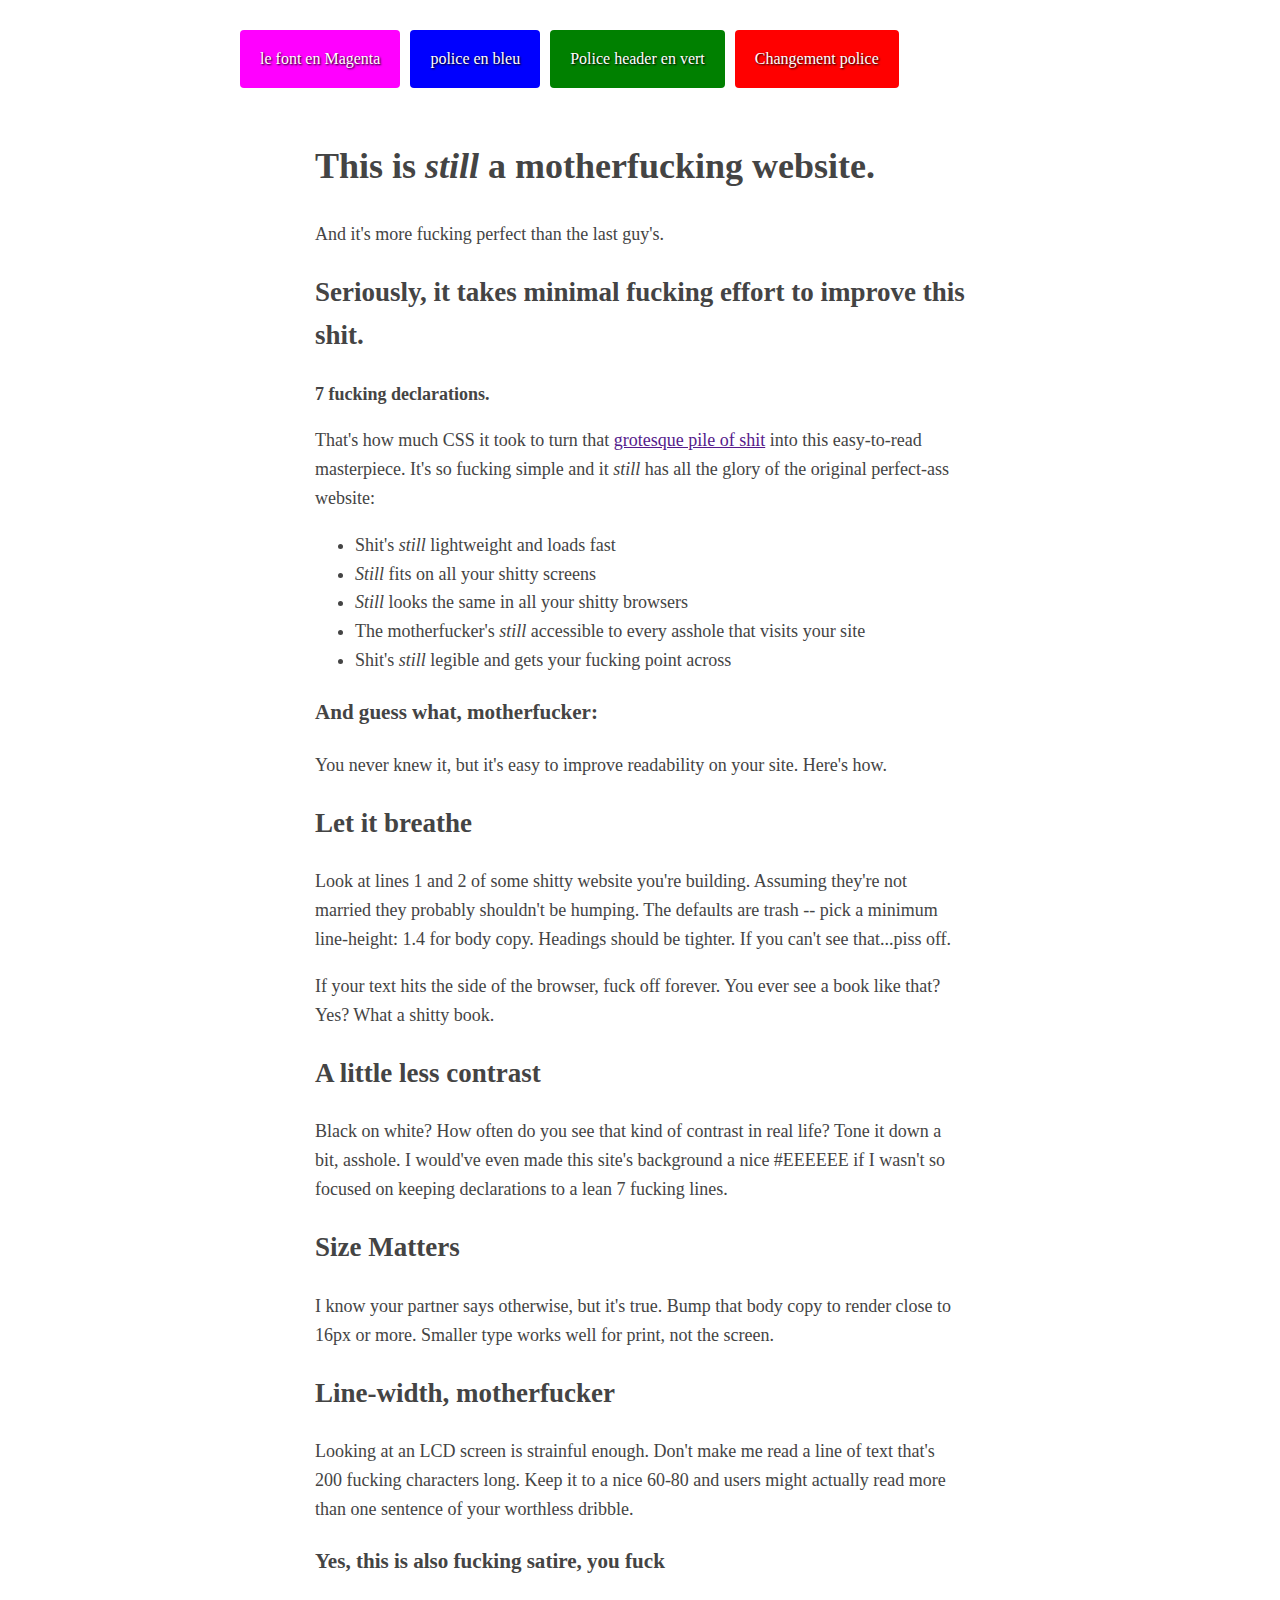
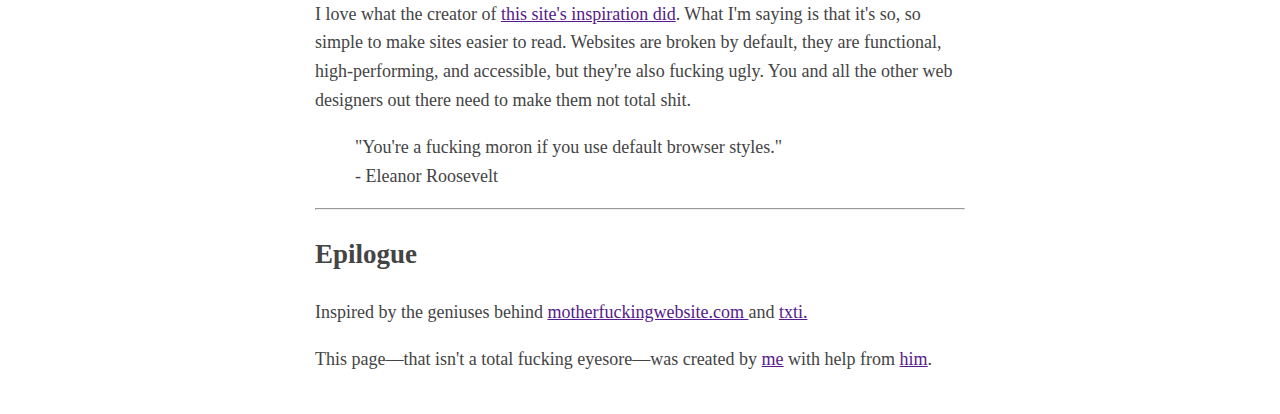
<file: index.html>
<!DOCTYPE html>
<html>
<head>
	<meta charset="utf-8">
	<title>BetterMotherFuckingWebsite</title>
	<link rel="stylesheet" type="text/css" href="style.css">
</head>
<body>
	<!-- Voici le pop-up du site -->

	<div id="back-black">
		<div class="pop-up">
			<div class="message">
				<p>"Hey le site xxxvidsxxx est trop bien. Viens dessus stp please" </p>
			</div>
			<div class="choix">
				<div id="choix-oui"><a href="https://www.youtube.com/watch?v=dQw4w9WgXcQ" id="oui">Oui?</a></div>
				<div id="choix-non"><p id="non">Non?</p></div>
			</div>
		</div>
	</div>
	
	<!-- Fin du pop-up  -->

	<!-- les boutons qui vont changer la couleur -->
	<div class="bouton-changer">
		<div id="back-magenta"class="left">
			<span>le font en Magenta</span>
		</div>
		<div id="police-bleu" class="left">
			<span>police en bleu</span>
		</div>
		<div id="police-header-green" class="left">
			<span>Police header en vert</span>
		</div>
		<div id="changement-police" class="left">
			<span>Changement police</span>
		</div>
	</div>
	<!-- Fin -->
	<div class="content">
		<header>
			<h1>This is <em>still</em> a motherfucking website.</h1>
			<aside>And it's more fucking perfect than the last guy's.</aside>
		</header>
		<h2>Seriously, it takes minimal fucking effort to improve this shit.</h2>
		<p>
			<strong>7 fucking declarations.</strong>
		</p>
		<p>That's how much CSS it took to turn that <a href="">grotesque pile of shit</a> into this easy-to-read masterpiece. It's so fucking simple and it <em>still</em> has all the glory of the original perfect-ass website:</p>
		<ul>
			<li>Shit's <em>still</em> lightweight and loads fast</li>
			<li><em>Still</em>  fits on all your shitty screens</li>
			<li><em>Still</em> looks the same in all your shitty browsers</li>
			<li>The motherfucker's <em>still</em> accessible to every asshole that visits your site</li>
			<li>Shit's <em>still</em> legible and gets your fucking point across</li>
		</ul>
		<h3>And guess what, motherfucker:</h3>
		<p>You never knew it, but it's easy to improve readability on your site. Here's how.</p>
		<h2>Let it breathe</h2>
		<p>Look at lines 1 and 2 of some shitty website you're building. Assuming they're not married they probably shouldn't be humping. The defaults are trash -- pick a minimum line-height: 1.4 for body copy. Headings should be tighter. If you can't see that...piss off.</p>
		<p>If your text hits the side of the browser, fuck off forever. You ever see a book like that? Yes? What a shitty book.</p>
		<h2>A little less contrast</h2>
		<p>Black on white? How often do you see that kind of contrast in real life? Tone it down a bit, asshole. I would've even made this site's background a nice #EEEEEE if I wasn't so focused on keeping declarations to a lean 7 fucking lines.</p>
		<h2>Size Matters</h2>
		<p>I know your partner says otherwise, but it's true. Bump that body copy to render close to 16px or more. Smaller type works well for print, not the screen.</p>
		<h2>Line-width, motherfucker</h2>
		<p>Looking at an LCD screen is strainful enough. Don't make me read a line of text that's 200 fucking characters long. Keep it to a nice 60-80 and users might actually read more than one sentence of your worthless dribble.</p>
		<h3>Yes, this is also fucking satire, you fuck</h3>
		<p>I love what the creator of <a href="">this site's inspiration did</a>. What I'm saying is that it's so, so simple to make sites easier to read. Websites are broken by default, they are functional, high-performing, and accessible, but they're also fucking ugly. You and all the other web designers out there need to make them not total shit.</p>
		<blockquote>"You're a fucking moron if you use default browser styles."
			<br>
			- Eleanor Roosevelt
		</blockquote>
		<hr>
		<h2>Epilogue</h2>
		<p>Inspired by the geniuses behind <a href="">motherfuckingwebsite.com </a>and <a href="">txti.</a></p>
		<p>This page—that isn't a total fucking eyesore—was created by <a href="">me</a> with help from <a href="">him</a>. </p>
	</div>
</body>
<script type="text/javascript" src="script.js"></script>
</html>
</file>
<file: style.css>
body,html{
	margin: 0;
	padding: 0;
}
.content{
	font-size: 18px;
	width: 650px;
	margin : 0 auto;
	margin-top: 40px;
	margin-bottom: 40px;
	line-height: 1.6;
	color:#444;
	padding:0 10px;
}
h1, h2, h3{
	line-height: 1.6;
}



#back-black{
	position: fixed;
	background-color: black;
	opacity: 0.96;
	width: 100%;
	height: 100%;
	top:0;
	z-index: 1;
	display: none;
}

.pop-up{
	background-color: #fff;
	width: 700px;
	margin:20px auto;
	border-radius: 5px 5px 5px 5px;
	text-align: center;
	overflow: hidden;
	padding: 10px;
}
.img-xx>img{
	max-width: 50%;
}


.message>p{
	font-size: 30px;
	font-weight: bold;
}
.choix{
	margin:0 auto;
	width: 45%;
	overflow: hidden;
	padding: 6px;
}
#choix-oui{
	float: left;
	padding: 7px;
	background-color: green;
	border-radius: 4px 4px 4px 4px;
	margin-right: 10px
}

#choix-oui>a,#non{
	text-decoration: none;
	color: white;
	text-shadow: 1px 1px 2px #000;
	font-size: 50px;
}

#non{
	margin:0!important;
}

#non:hover{
	cursor: pointer;
}
#choix-non{
	float: left;
	padding: 7px;
	background-color: red;
	border-radius: 4px 4px 4px 4px;
}

.bouton-changer{
	overflow: hidden;
	max-width: 800px;
	margin:20px auto;
	padding-bottom: 10px;
	padding-top: 10px;
}

.left{
	float:left;
	margin-right: 10px;
	padding: 20px;
	color: white;
	text-shadow: 1px 1px 2px #000;
}

#back-magenta{
	background-color: magenta;
	border-radius: 4px 4px 4px 4px;
}

#back-magenta:hover{
	box-shadow: 4px 7px 4px grey;
	cursor: pointer;
}	

#police-bleu{
	background-color: blue;
	border-radius: 4px 4px 4px 4px;
}

#police-bleu:hover{
	box-shadow: 4px 7px 4px grey;
	cursor: pointer;
}
#police-header-green{
	background-color: green;
	border-radius: 4px 4px 4px 4px;
}
#police-header-green:hover{
	box-shadow: 4px 7px 4px grey;
	cursor: pointer;
}
#changement-police{
	background-color: red;
	border-radius: 4px 4px 4px 4px;
}
#changement-police:hover{
	box-shadow: 4px 7px 4px grey;
	cursor: pointer;
}
</file>
